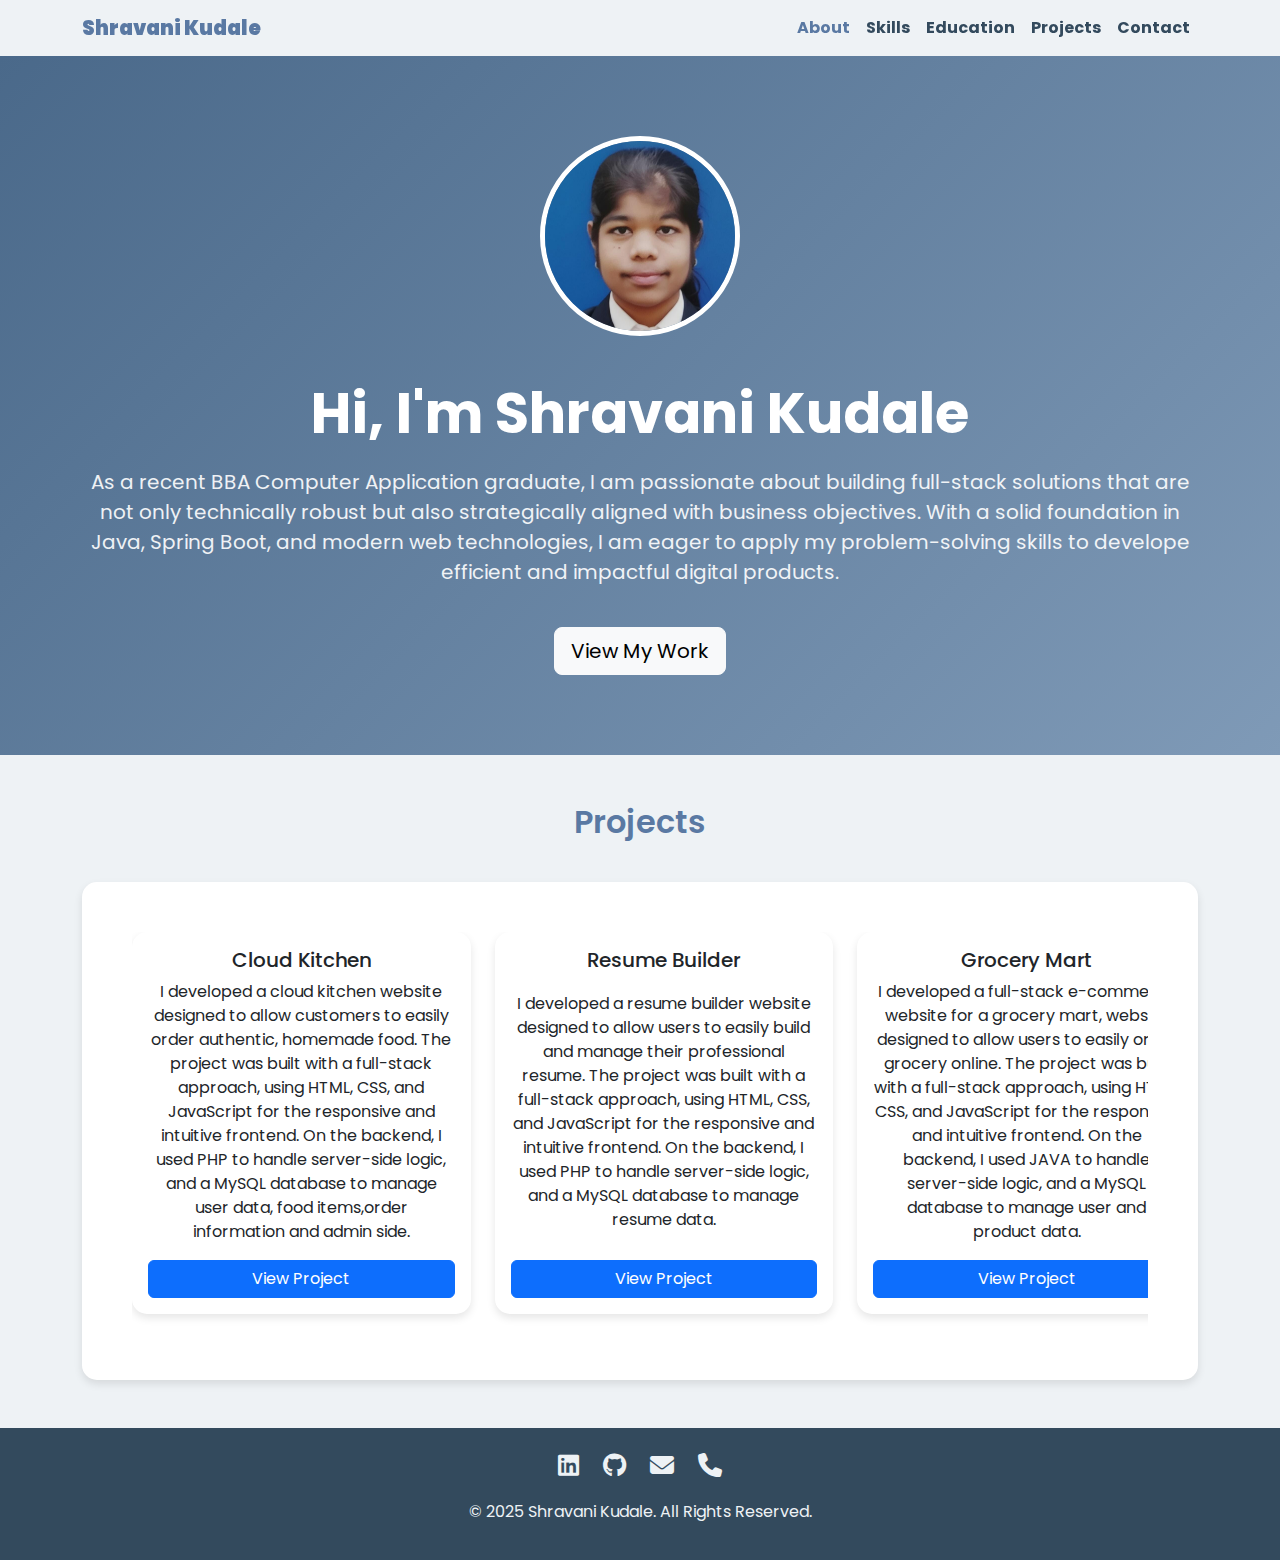
<file: Index.html>
<!DOCTYPE html>
<html lang="en">
<head>
    <meta charset="UTF-8">
    <meta name="viewport" content="width=device-width, initial-scale=1.0">
    <title>Home</title>
    <!-- Bootstrap CSS -->
    <link href="https://cdn.jsdelivr.net/npm/bootstrap@5.3.0/dist/css/bootstrap.min.css" rel="stylesheet">
    <!-- Font Awesome for Icons -->
    <link rel="stylesheet" href="https://cdnjs.cloudflare.com/ajax/libs/font-awesome/6.4.0/css/all.min.css">
    <!-- Google Fonts - Poppins -->
    <link rel="preconnect" href="https://fonts.googleapis.com">
    <link rel="preconnect" href="https://fonts.gstatic.com" crossorigin>
    <link href="https://fonts.googleapis.com/css2?family=Poppins:wght@300;400;500;600;700&display=swap" rel="stylesheet">
    <!-- Custom CSS -->
    <link href="style.css" rel="stylesheet">
</head>
<body>

    <!-- Navbar -->
    <nav class="navbar navbar-expand-lg sticky-top">
        <div class="container">
            <a class="navbar-brand" href="index.html">Shravani Kudale</a>
            <button class="navbar-toggler" type="button" data-bs-toggle="collapse" data-bs-target="#navbarNav" aria-controls="navbarNav" aria-expanded="false" aria-label="Toggle navigation">
                <span class="navbar-toggler-icon"></span>
            </button>
            <div class="collapse navbar-collapse" id="navbarNav">
                <ul class="navbar-nav ms-auto">
                    <li class="nav-item">
                        <a class="nav-link active" aria-current="page" href="index.html">About</a>
                    </li>
                    <li class="nav-item">
                        <a class="nav-link" href="skills.html">Skills</a>
                    </li>
                    <li class="nav-item">
                        <a class="nav-link" href="education.html">Education</a>
                    </li>
                    <li class="nav-item">
                        <a class="nav-link" href="projects.html">Projects</a>
                    </li>
                    <li class="nav-item">
                        <a class="nav-link" href="contact.html">Contact</a>
                    </li>
                </ul>
            </div>
        </div>
    </nav>

    <!-- About Section -->
    <header id="about" class="hero-section">
        <div class="container">
            <img src="Shravani_Kudale.jpg" alt="Profile Picture" class="profile-img mb-4">
            <h1>Hi, I'm Shravani Kudale</h1>
            <p>As a recent BBA Computer Application graduate, I am passionate about building full-stack solutions that are not only technically robust but also strategically aligned with business objectives. With a solid foundation in Java, Spring Boot, and modern web technologies, I am eager to apply my problem-solving skills to develope efficient and impactful digital products.</p>
            <!-- Updated button to link to the new projects section on this page -->
            <a href="#projects" class="btn btn-light btn-lg mt-4">View My Work</a>
        </div>
    </header>

    <!-- Projects Section -->
    <section id="projects" class="container py-5">
        <h2 class="section-heading">Projects</h2>
        <div class="section-content">
            <!-- New: Changed to a horizontal, scrollable container -->
            <div class="project-container d-flex flex-nowrap overflow-auto">
                <!-- Example Project 1 -->
                <div class="project-card">
                    <div class="card h-100">
                        <div class="card-body text-center d-flex flex-column justify-content-between">
                            <h5 class="card-title">Cloud Kitchen</h5>
                            <p class="card-text">I developed a cloud kitchen website designed to allow customers to easily order authentic, homemade food. The project was built with a full-stack approach, using HTML, CSS, and JavaScript for the responsive and intuitive frontend. On the backend, I used PHP to handle server-side logic, and a MySQL database to manage user data, food items,order information and admin side.</p>
                            <a href="https://github.com/Shravanigi/Cloud_kitchen" class="btn btn-primary" target="_blank">View Project</a>
                        </div>
                    </div>
                </div>
                <!-- Example Project 2 -->
                <div class="project-card">
                    <div class="card h-100">
                        <div class="card-body text-center d-flex flex-column justify-content-between">
                            <h5 class="card-title">Resume Builder</h5>
                            <p class="card-text">I developed a resume builder  website designed to allow users to easily build and manage their professional resume. The project was built with a full-stack approach, using HTML, CSS, and JavaScript for the responsive and intuitive frontend. On the backend, I used PHP to handle server-side logic, and a MySQL database to manage resume data.</p>
                            <a href="https://github.com/Shravanigi/Resume_Builder" class="btn btn-primary" target="_blank">View Project</a>
                        </div>
                    </div>
                </div>
                <!-- Example Project 3 -->
                <div class="project-card">
                    <div class="card h-100">
                        <div class="card-body text-center d-flex flex-column justify-content-between">
                            <h5 class="card-title">Grocery Mart</h5>
                            <p class="card-text">I developed a full-stack e-commerce website for a grocery mart, 
                              website designed to allow users to easily order grocery online. The project was built with a full-stack approach, using HTML, CSS, and JavaScript for the responsive and intuitive frontend. On the backend, I used JAVA to handle server-side logic, and a MySQL database to manage user and product data. </p>
                            <a href="https://github.com/shruti-21-patil/GroceryMart_project" class="btn btn-primary" target="_blank">View Project</a>
                        </div>
                    </div>
                </div>
            </div>
        </div>
    </section>

    <!-- Footer -->
    <footer class="mt-auto">
        <div class="container">
            <div class="social-icons mb-3">
                <a href="https://www.linkedin.com/in/shravani-kudale-5442a6300/" target="_blank"><i class="fab fa-linkedin"></i></a>
                <a href="https://github.com/Shravanigi" target="_blank"><i class="fab fa-github"></i></a>
                <a href="mailto:shravanikudale30@gmail.com"><i class="fas fa-envelope"></i></a>
               <a href="tel:+917499877645"><i class="fas fa-phone"></i></a>
            </div>
            <p>&copy; 2025 Shravani Kudale. All Rights Reserved.</p>
        </div>
    </footer>

    <!-- Bootstrap JS with Popper -->
    <script src="https://cdn.jsdelivr.net/npm/bootstrap@5.3.0/dist/js/bootstrap.bundle.min.js"></script>

</body>
</html>
</file>
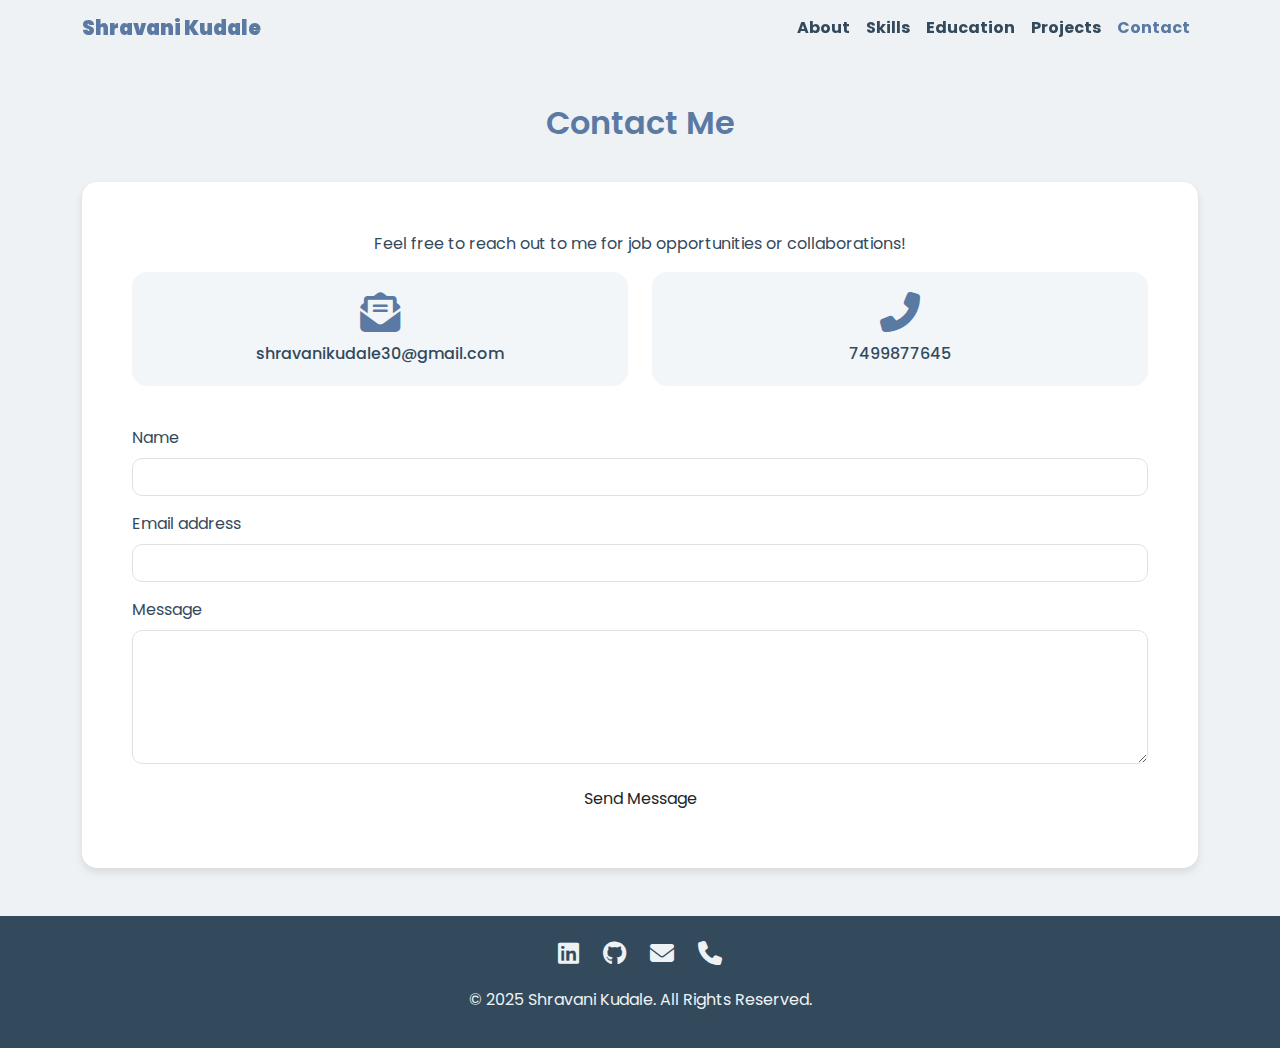
<file: contact.html>
<!DOCTYPE html>
<html lang="en">
<head>
    <meta charset="UTF-8">
    <meta name="viewport" content="width=device-width, initial-scale=1.0">
    <title>Contact</title>
    <!-- Bootstrap CSS -->
    <link href="https://cdn.jsdelivr.net/npm/bootstrap@5.3.0/dist/css/bootstrap.min.css" rel="stylesheet">
    <!-- Font Awesome for Icons -->
    <link rel="stylesheet" href="https://cdnjs.cloudflare.com/ajax/libs/font-awesome/6.4.0/css/all.min.css">
    <!-- Google Fonts - Poppins -->
    <link rel="preconnect" href="https://fonts.googleapis.com">
    <link rel="preconnect" href="https://fonts.gstatic.com" crossorigin>
    <link href="https://fonts.googleapis.com/css2?family=Poppins:wght@300;400;500;600;700&display=swap" rel="stylesheet">
    <!-- Custom CSS -->
    <link href="style.css" rel="stylesheet">
</head>
<body>

    <!-- Navbar -->
    <nav class="navbar navbar-expand-lg sticky-top">
        <div class="container">
            <a class="navbar-brand" href="index.html">Shravani Kudale</a>
            <button class="navbar-toggler" type="button" data-bs-toggle="collapse" data-bs-target="#navbarNav" aria-controls="navbarNav" aria-expanded="false" aria-label="Toggle navigation">
                <span class="navbar-toggler-icon"></span>
            </button>
            <div class="collapse navbar-collapse" id="navbarNav">
                <ul class="navbar-nav ms-auto">
                    <li class="nav-item">
                        <a class="nav-link" href="index.html">About</a>
                    </li>
                    <li class="nav-item">
                        <a class="nav-link" href="skills.html">Skills</a>
                    </li>
                    <li class="nav-item">
                        <a class="nav-link" href="education.html">Education</a>
                    </li>
                    <li class="nav-item">
                        <a class="nav-link" href="projects.html">Projects</a>
                    </li>
                    <li class="nav-item">
                        <a class="nav-link active" aria-current="page" href="contact.html">Contact</a>
                    </li>
                </ul>
            </div>
        </div>
    </nav>

    <!-- Contact Section -->
    <section id="contact" class="container py-5">
        <h2 class="section-heading">Contact Me</h2>
        <div class="section-content">
            <p class="text-center">Feel free to reach out to me for job opportunities or collaborations!</p>
            <div class="row justify-content-center text-center mb-4">
                <div class="col-md-6 mb-3">
                    <div class="contact-card">
                        <i class="fas fa-envelope-open-text contact-icon"></i>
                        <a href="mailto:shravanikudale30@gmail.com">shravanikudale30@gmail.com</a>
                    </div>
                </div>
                <div class="col-md-6 mb-3">
                    <div class="contact-card">
                        <i class="fas fa-phone-alt contact-icon"></i>
                        <a href="tel:7499877645">7499877645</a>
                    </div>
                </div>
            </div>
            
            <form class="contact-form">
                <div class="mb-3">
                    <label for="name" class="form-label">Name</label>
                    <input type="text" class="form-control" id="name" required>
                </div>
                <div class="mb-3">
                    <label for="email" class="form-label">Email address</label>
                    <input type="email" class="form-control" id="email" required>
                </div>
                <div class="mb-3">
                    <label for="message" class="form-label">Message</label>
                    <textarea class="form-control" id="message" rows="5" required></textarea>
                </div>
                <div class="d-grid gap-2">
                    <button type="submit" class="btn">Send Message</button>
                </div>
                <div id="contact-message" class="mt-3 text-center d-none alert alert-success"></div>
            </form>
        </div>
    </section>

    <!-- Footer -->
    <footer class="mt-auto">
        <div class="container">
            <div class="social-icons mb-3">
                <a href="www.linkedin.com/in/shravani-kudale-5442a6300" target="_blank"><i class="fab fa-linkedin"></i></a>
                <a href="https://github.com/Shravanigi" target="_blank"><i class="fab fa-github"></i></a>
                <a href="shravanikudale@gmail.com" target="_blank"><i class="fas fa-envelope"></i></a>
                <!-- Added phone icon to the footer -->
                <a href="7499877645"><i class="fas fa-phone"></i></a>
            </div>
            <p>&copy; 2025 Shravani Kudale. All Rights Reserved.</p>
        </div>
    </footer>

    <!-- Bootstrap JS with Popper -->
    <script src="https://cdn.jsdelivr.net/npm/bootstrap@5.3.0/dist/js/bootstrap.bundle.min.js"></script>

    <!-- Custom JS for Form Submission -->
    <script>
        document.querySelector('.contact-form').addEventListener('submit', function(event) {
            event.preventDefault();

            const name = document.getElementById('name').value;
            const email = document.getElementById('email').value;
            const message = document.getElementById('message').value;
            const contactMessage = document.getElementById('contact-message');

            if (name && email && message) {
                contactMessage.textContent = 'Thank you for your message! I will get back to you shortly.';
                contactMessage.classList.remove('d-none');
                this.reset();
            } else {
                contactMessage.textContent = 'Please fill out all the fields before submitting.';
                contactMessage.classList.remove('d-none', 'alert-success');
                contactMessage.classList.add('alert-danger');
            }
        });
    </script>
</body>
</html>
</file>
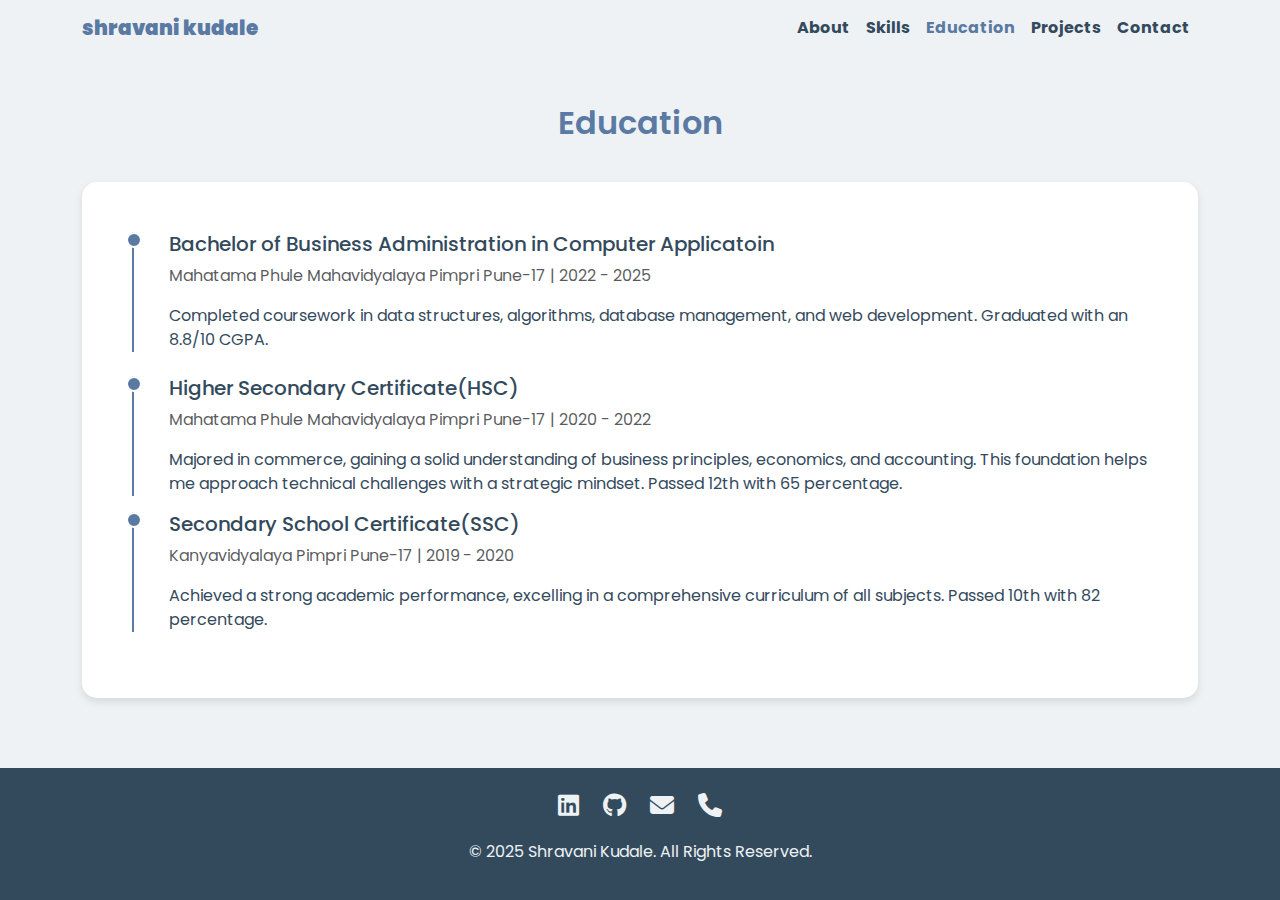
<file: education.html>
<!DOCTYPE html>
<html lang="en">
<head>
    <meta charset="UTF-8">
    <meta name="viewport" content="width=device-width, initial-scale=1.0">
    <title>Education</title>
    <!-- Bootstrap CSS -->
    <link href="https://cdn.jsdelivr.net/npm/bootstrap@5.3.0/dist/css/bootstrap.min.css" rel="stylesheet">
    <!-- Font Awesome for Icons -->
    <link rel="stylesheet" href="https://cdnjs.cloudflare.com/ajax/libs/font-awesome/6.4.0/css/all.min.css">
    <!-- Google Fonts - Poppins -->
    <link rel="preconnect" href="https://fonts.googleapis.com">
    <link rel="preconnect" href="https://fonts.gstatic.com" crossorigin>
    <link href="https://fonts.googleapis.com/css2?family=Poppins:wght@300;400;500;600;700&display=swap" rel="stylesheet">
    <!-- Custom CSS -->
    <link href="style.css" rel="stylesheet">
</head>
<body>

    <!-- Navbar -->
    <nav class="navbar navbar-expand-lg sticky-top">
        <div class="container">
            <a class="navbar-brand" href="index.html">shravani kudale</a>
            <button class="navbar-toggler" type="button" data-bs-toggle="collapse" data-bs-target="#navbarNav" aria-controls="navbarNav" aria-expanded="false" aria-label="Toggle navigation">
                <span class="navbar-toggler-icon"></span>
            </button>
            <div class="collapse navbar-collapse" id="navbarNav">
                <ul class="navbar-nav ms-auto">
                    <li class="nav-item">
                        <a class="nav-link" href="index.html">About</a>
                    </li>
                    <li class="nav-item">
                        <a class="nav-link" href="skills.html">Skills</a>
                    </li>
                    <li class="nav-item">
                        <a class="nav-link active" aria-current="page" href="education.html">Education</a>
                    </li>
                    <li class="nav-item">
                        <a class="nav-link" href="projects.html">Projects</a>
                    </li>
                    <li class="nav-item">
                        <a class="nav-link" href="contact.html">Contact</a>
                    </li>
                </ul>
            </div>
        </div>
    </nav>

    <!-- Education Section -->
    <section id="education" class="container py-5">
        <h2 class="section-heading">Education</h2>
        <div class="section-content">
            <div class="row">
                <div class="col-12">
                    <div class="timeline-item mb-4">
                        <h5>Bachelor of Business Administration in Computer Applicatoin</h5>
                        <p class="text-muted">Mahatama Phule Mahavidyalaya Pimpri Pune-17 | 2022 - 2025</p>
                        <p>Completed coursework in data structures, algorithms, database management, and web development. Graduated with an 8.8/10 CGPA.</p>
                    </div>
                    <div class="timeline-item">
                        <h5>Higher Secondary Certificate(HSC)</h5>
                        <p class="text-muted">Mahatama Phule Mahavidyalaya Pimpri Pune-17 | 2020 - 2022</p>
                        <p>Majored in commerce, gaining a solid understanding of business principles, economics, and accounting. This foundation helps me approach technical challenges with a strategic mindset. Passed 12th with 65 percentage.</p>
                    </div>
                    <div class="timeline-item">
                        <h5>Secondary School Certificate(SSC)</h5>
                        <p class="text-muted">Kanyavidyalaya Pimpri Pune-17 | 2019 - 2020</p>
                        <p>Achieved a strong academic performance, excelling in a comprehensive curriculum of all subjects. Passed 10th with 82 percentage.</p>
                    </div>
                </div>
            </div>
        </div>
    </section>

    <!-- Footer -->
    <footer class="mt-auto">
        <div class="container">
            <div class="social-icons mb-3">
                <a href="https://www.linkedin.com/in/shravani-kudale-5442a6300/" target="_blank"><i class="fab fa-linkedin"></i></a>
                <a href="https://github.com/Shravanigi" target="_blank"><i class="fab fa-github"></i></a>
                <a href="mailto:shravanikudale30@gmail.com"><i class="fas fa-envelope"></i></a>
               <a href="tel:+917499877645"><i class="fas fa-phone"></i></a>
            </div>
            <p>&copy; 2025 Shravani Kudale. All Rights Reserved.</p>
        </div>
    </footer>

    <!-- Bootstrap JS with Popper -->
    <script src="https://cdn.jsdelivr.net/npm/bootstrap@5.3.0/dist/js/bootstrap.bundle.min.js"></script>

</body>
</html>
</file>
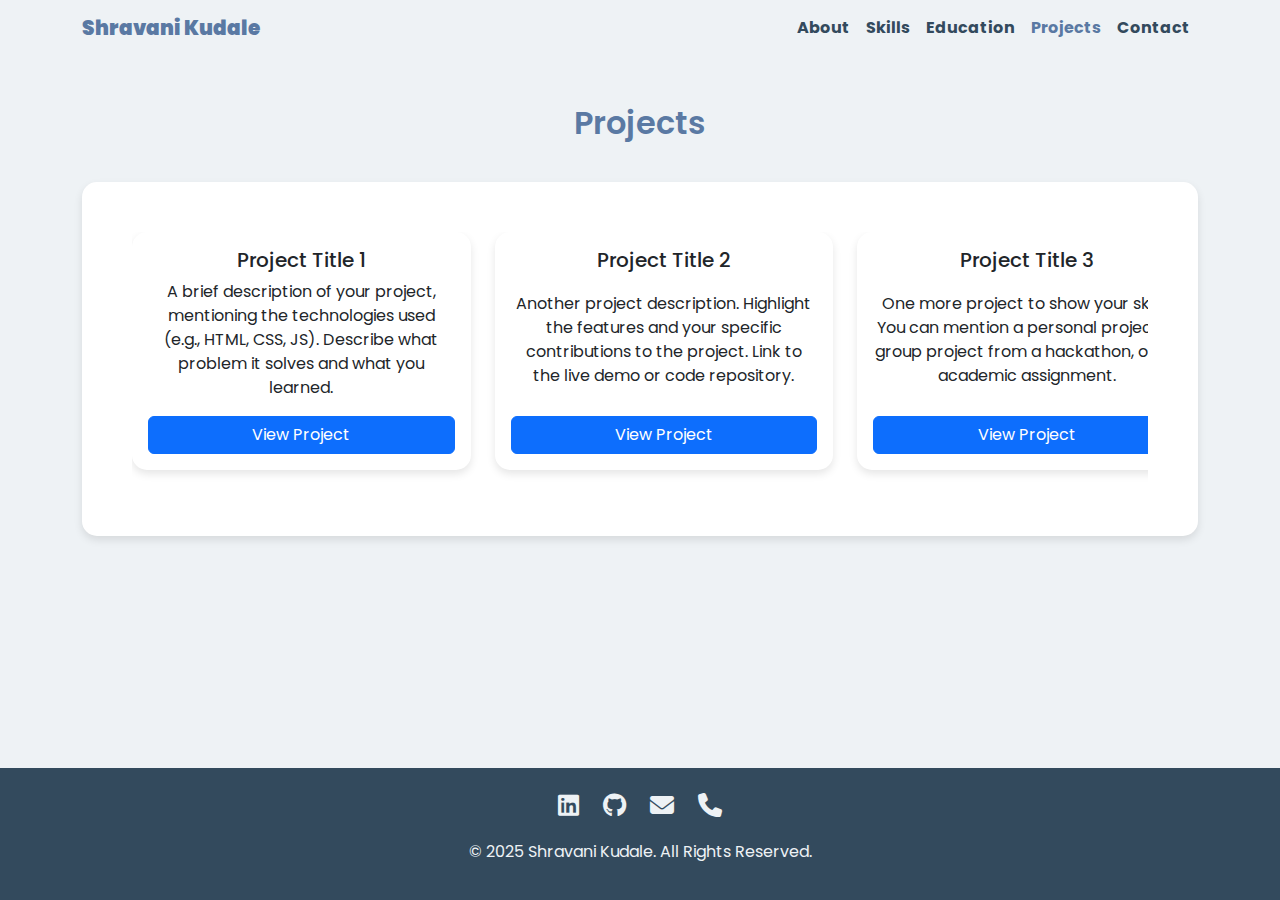
<file: projects.html>
<!DOCTYPE html>
<html lang="en">
<head>
    <meta charset="UTF-8">
    <meta name="viewport" content="width=device-width, initial-scale=1.0">
    <title>Projects</title>
    <!-- Bootstrap CSS -->
    <link href="https://cdn.jsdelivr.net/npm/bootstrap@5.3.0/dist/css/bootstrap.min.css" rel="stylesheet">
    <!-- Font Awesome for Icons -->
    <link rel="stylesheet" href="https://cdnjs.cloudflare.com/ajax/libs/font-awesome/6.4.0/css/all.min.css">
    <!-- Google Fonts - Poppins -->
    <link rel="preconnect" href="https://fonts.googleapis.com">
    <link rel="preconnect" href="https://fonts.gstatic.com" crossorigin>
    <link href="https://fonts.googleapis.com/css2?family=Poppins:wght@300;400;500;600;700&display=swap" rel="stylesheet">
    <!-- Custom CSS -->
    <link href="style.css" rel="stylesheet">
</head>
<body>

    <!-- Navbar -->
    <nav class="navbar navbar-expand-lg sticky-top">
        <div class="container">
            <a class="navbar-brand" href="index.html">Shravani Kudale</a>
            <button class="navbar-toggler" type="button" data-bs-toggle="collapse" data-bs-target="#navbarNav" aria-controls="navbarNav" aria-expanded="false" aria-label="Toggle navigation">
                <span class="navbar-toggler-icon"></span>
            </button>
            <div class="collapse navbar-collapse" id="navbarNav">
                <ul class="navbar-nav ms-auto">
                    <li class="nav-item">
                        <a class="nav-link" href="index.html">About</a>
                    </li>
                    <li class="nav-item">
                        <a class="nav-link" href="skills.html">Skills</a>
                    </li>
                    <li class="nav-item">
                        <a class="nav-link" href="education.html">Education</a>
                    </li>
                    <li class="nav-item">
                        <a class="nav-link active" aria-current="page" href="projects.html">Projects</a>
                    </li>
                    <li class="nav-item">
                        <a class="nav-link" href="contact.html">Contact</a>
                    </li>
                </ul>
            </div>
        </div>
    </nav>

    <!-- Projects Section -->
    <section id="projects" class="container py-5">
        <h2 class="section-heading">Projects</h2>
        <div class="section-content">
            <!-- New: Changed to a horizontal, scrollable container -->
            <div class="project-container d-flex flex-nowrap overflow-auto">
                <!-- Example Project 1 -->
                <div class="project-card">
                    <div class="card h-100">
                        <div class="card-body text-center d-flex flex-column justify-content-between">
                            <h5 class="card-title">Project Title 1</h5>
                            <p class="card-text">A brief description of your project, mentioning the technologies used (e.g., HTML, CSS, JS). Describe what problem it solves and what you learned.</p>
                            <a href="#" class="btn btn-primary" target="_blank">View Project</a>
                        </div>
                    </div>
                </div>
                <!-- Example Project 2 -->
                <div class="project-card">
                    <div class="card h-100">
                        <div class="card-body text-center d-flex flex-column justify-content-between">
                            <h5 class="card-title">Project Title 2</h5>
                            <p class="card-text">Another project description. Highlight the features and your specific contributions to the project. Link to the live demo or code repository.</p>
                            <a href="#" class="btn btn-primary" target="_blank">View Project</a>
                        </div>
                    </div>
                </div>
                <!-- Example Project 3 -->
                <div class="project-card">
                    <div class="card h-100">
                        <div class="card-body text-center d-flex flex-column justify-content-between">
                            <h5 class="card-title">Project Title 3</h5>
                            <p class="card-text">One more project to show your skills. You can mention a personal project, a group project from a hackathon, or an academic assignment.</p>
                            <a href="#" class="btn btn-primary" target="_blank">View Project</a>
                        </div>
                    </div>
                </div>
            </div>
        </div>
    </section>

    <!-- Footer -->
    <footer class="mt-auto">
        <div class="container">
            <div class="social-icons mb-3">
                <a href="www.linkedin.com/in/shravani-kudale-5442a6300" target="_blank"><i class="fab fa-linkedin"></i></a>
                <a href="https://github.com/Shravanigi" target="_blank"><i class="fab fa-github"></i></a>
                <a href="shravanikudale@gmail.com" target="_blank"><i class="fas fa-envelope"></i></a>
                <!-- Added phone icon to the footer -->
                <a href="7499877645"><i class="fas fa-phone"></i></a>
            </div>
            <p>&copy; 2025 Shravani Kudale. All Rights Reserved.</p>
        </div>
    </footer>

    <!-- Bootstrap JS with Popper -->
    <script src="https://cdn.jsdelivr.net/npm/bootstrap@5.3.0/dist/js/bootstrap.bundle.min.js"></script>

</body>
</html>
</file>
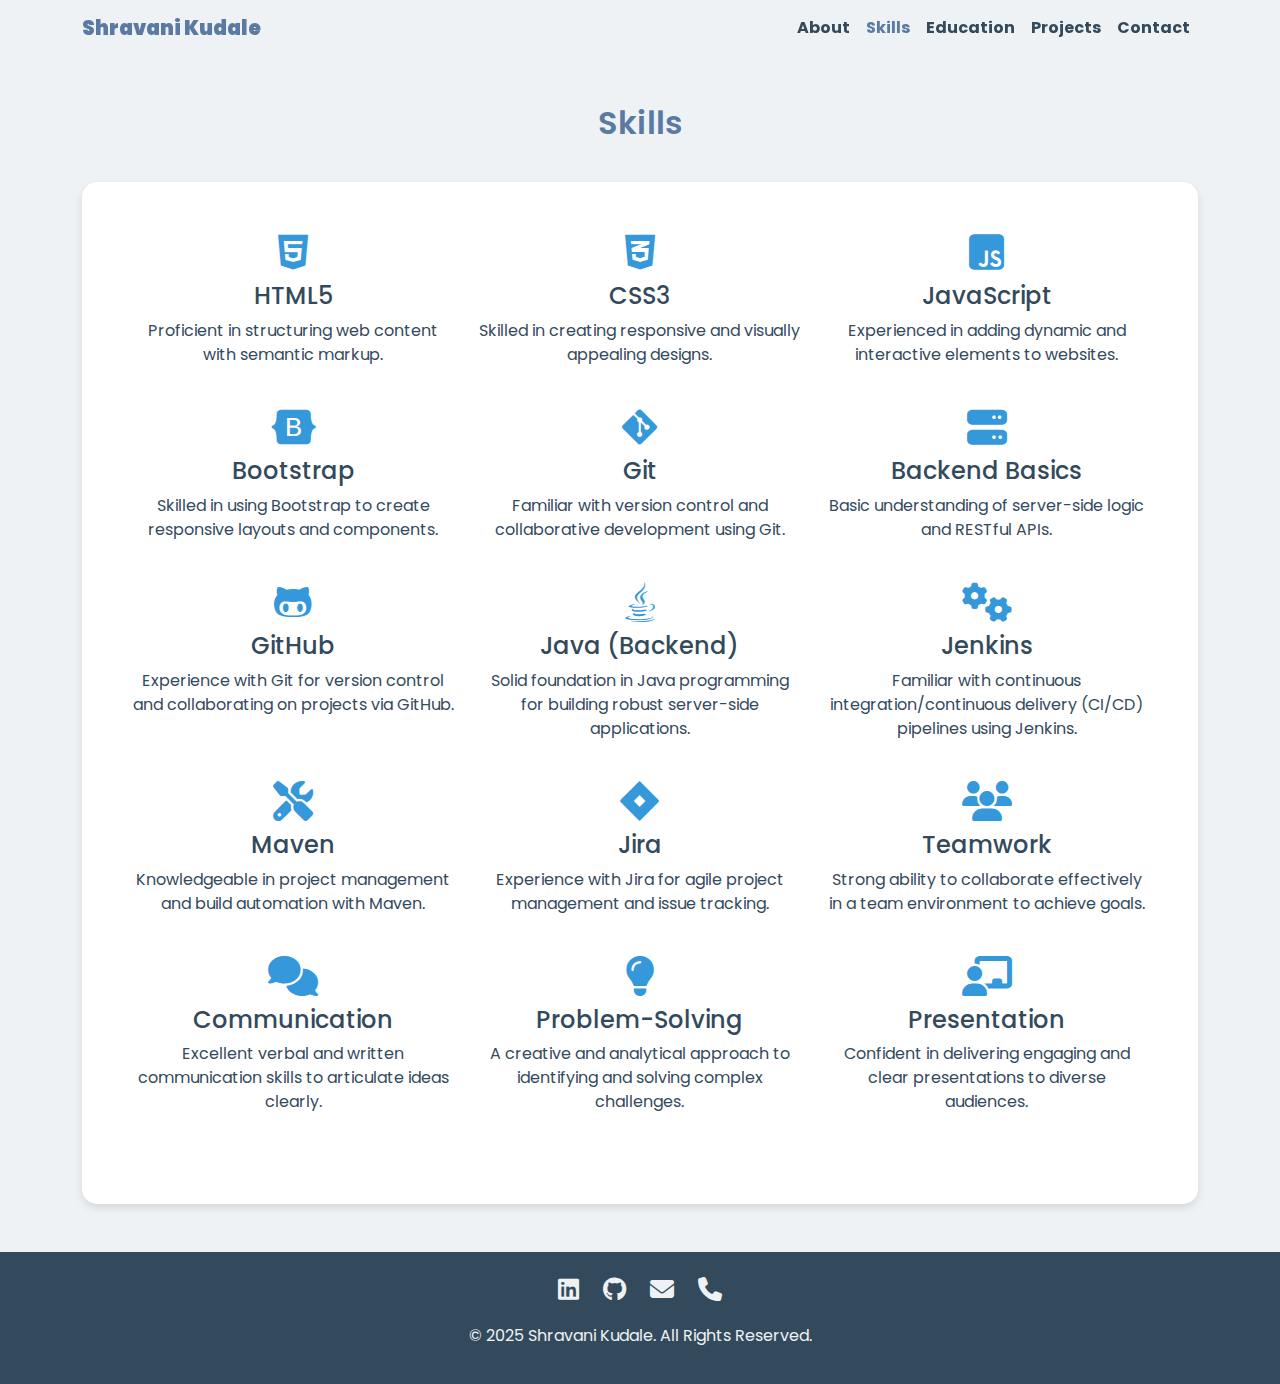
<file: skills.html>
<!DOCTYPE html>
<html lang="en">
<head>
    <meta charset="UTF-8">
    <meta name="viewport" content="width=device-width, initial-scale=1.0">
    <title>Skills</title>
    <!-- Bootstrap CSS -->
    <link href="https://cdn.jsdelivr.net/npm/bootstrap@5.3.0/dist/css/bootstrap.min.css" rel="stylesheet">
    <!-- Font Awesome for Icons -->
    <link rel="stylesheet" href="https://cdnjs.cloudflare.com/ajax/libs/font-awesome/6.4.0/css/all.min.css">
    <!-- Google Fonts - Poppins -->
    <link rel="preconnect" href="https://fonts.googleapis.com">
    <link rel="preconnect" href="https://fonts.gstatic.com" crossorigin>
    <link href="https://fonts.googleapis.com/css2?family=Poppins:wght@300;400;500;600;700&display=swap" rel="stylesheet">
    <!-- Custom CSS -->
    <link href="style.css" rel="stylesheet">
</head>
<body>

    <!-- Navbar -->
    <nav class="navbar navbar-expand-lg sticky-top">
        <div class="container">
            <a class="navbar-brand" href="index.html">Shravani Kudale</a>
            <button class="navbar-toggler" type="button" data-bs-toggle="collapse" data-bs-target="#navbarNav" aria-controls="navbarNav" aria-expanded="false" aria-label="Toggle navigation">
                <span class="navbar-toggler-icon"></span>
            </button>
            <div class="collapse navbar-collapse" id="navbarNav">
                <ul class="navbar-nav ms-auto">
                    <li class="nav-item">
                        <a class="nav-link" href="index.html">About</a>
                    </li>
                    <li class="nav-item">
                        <a class="nav-link active" aria-current="page" href="skills.html">Skills</a>
                    </li>
                    <li class="nav-item">
                        <a class="nav-link" href="education.html">Education</a>
                    </li>
                    <li class="nav-item">
                        <a class="nav-link" href="projects.html">Projects</a>
                    </li>
                    <li class="nav-item">
                        <a class="nav-link" href="contact.html">Contact</a>
                    </li>
                </ul>
            </div>
        </div>
    </nav>

    <!-- Skills Section -->
    <section id="skills" class="container py-5">
        <h2 class="section-heading">Skills</h2>
        <div class="section-content">
            <div class="row text-center">
                <!-- Web Development Skills -->
                <div class="col-md-4 mb-4">
                    <i class="fab fa-html5 skill-icon"></i>
                    <h4>HTML5</h4>
                    <p>Proficient in structuring web content with semantic markup.</p>
                </div>
                <div class="col-md-4 mb-4">
                    <i class="fab fa-css3-alt skill-icon"></i>
                    <h4>CSS3</h4>
                    <p>Skilled in creating responsive and visually appealing designs.</p>
                </div>
                <div class="col-md-4 mb-4">
                    <i class="fab fa-js-square skill-icon"></i>
                    <h4>JavaScript</h4>
                    <p>Experienced in adding dynamic and interactive elements to websites.</p>
                </div>
                <div class="col-md-4 mb-4">
                    <i class="fab fa-bootstrap skill-icon"></i>
                    <h4>Bootstrap</h4>
                    <p>Skilled in using Bootstrap to create responsive layouts and components.</p>
                </div>
                <div class="col-md-4 mb-4">
                    <i class="fab fa-git-alt skill-icon"></i>
                    <h4>Git</h4>
                    <p>Familiar with version control and collaborative development using Git.</p>
                </div>
                <div class="col-md-4 mb-4">
                    <i class="fas fa-server skill-icon"></i>
                    <h4>Backend Basics</h4>
                    <p>Basic understanding of server-side logic and RESTful APIs.</p>
                </div>
                
                <!-- Added Technical Skills -->
                <div class="col-md-4 mb-4">
                    <i class="fab fa-github-alt skill-icon"></i>
                    <h4>GitHub</h4>
                    <p>Experience with Git for version control and collaborating on projects via GitHub.</p>
                </div>
                <div class="col-md-4 mb-4">
                    <i class="fab fa-java skill-icon"></i>
                    <h4>Java (Backend)</h4>
                    <p>Solid foundation in Java programming for building robust server-side applications.</p>
                </div>
                <div class="col-md-4 mb-4">
                    <i class="fas fa-cogs skill-icon"></i>
                    <h4>Jenkins</h4>
                    <p>Familiar with continuous integration/continuous delivery (CI/CD) pipelines using Jenkins.</p>
                </div>
                <div class="col-md-4 mb-4">
                    <i class="fas fa-tools skill-icon"></i>
                    <h4>Maven</h4>
                    <p>Knowledgeable in project management and build automation with Maven.</p>
                </div>
                <div class="col-md-4 mb-4">
                    <i class="fab fa-jira skill-icon"></i>
                    <h4>Jira</h4>
                    <p>Experience with Jira for agile project management and issue tracking.</p>
                </div>

                <!-- Added Soft Skills -->
                <div class="col-md-4 mb-4">
                    <i class="fas fa-users skill-icon"></i>
                    <h4>Teamwork</h4>
                    <p>Strong ability to collaborate effectively in a team environment to achieve goals.</p>
                </div>
                <div class="col-md-4 mb-4">
                    <i class="fas fa-comments skill-icon"></i>
                    <h4>Communication</h4>
                    <p>Excellent verbal and written communication skills to articulate ideas clearly.</p>
                </div>
                <div class="col-md-4 mb-4">
                    <i class="fas fa-lightbulb skill-icon"></i>
                    <h4>Problem-Solving</h4>
                    <p>A creative and analytical approach to identifying and solving complex challenges.</p>
                </div>
                <div class="col-md-4 mb-4">
                    <i class="fas fa-chalkboard-teacher skill-icon"></i>
                    <h4>Presentation</h4>
                    <p>Confident in delivering engaging and clear presentations to diverse audiences.</p>
                </div>
            </div>
        </div>
    </section>

    <!-- Footer -->
   <footer class="mt-auto">
        <div class="container">
            <div class="social-icons mb-3">
                <a href="https://www.linkedin.com/in/shravani-kudale-5442a6300/" target="_blank"><i class="fab fa-linkedin"></i></a>
                <a href="https://github.com/Shravanigi" target="_blank"><i class="fab fa-github"></i></a>
                <a href="mailto:shravanikudale30@gmail.com"><i class="fas fa-envelope"></i></a>
               <a href="tel:+917499877645"><i class="fas fa-phone"></i></a>
            </div>
            <p>&copy; 2025 Shravani Kudale. All Rights Reserved.</p>
        </div>
    </footer>

    <!-- Bootstrap JS with Popper -->
    <script src="https://cdn.jsdelivr.net/npm/bootstrap@5.3.0/dist/js/bootstrap.bundle.min.js"></script>

</body>
</html>
</file>
<file: style.css>
<style>
     /* body {
    font-family: 'Poppins', sans-serif;
    background-color: #eef2f5; 
    color: #334a5d; 
    display: flex;
    flex-direction: column; 
    min-height: 100vh; 
} */
    .navbar {
        background-color: #ffffff;
        box-shadow: 0 2px 4px rgba(0, 0, 0, 0.1);
    }
    .navbar-brand {
        font-weight: 1000;
        color: #5a79a3 !important; /* Muted blue for brand */
    }
    .nav-link {
        font-weight: 700;
        color: #334a5d !important;
        transition: color 0.3s ease;
    }
    .nav-link.active, .nav-link:hover {
        color: #5a79a3 !important; /* Muted blue for active/hover */
    }
    .hero-section {
        background: linear-gradient(135deg, #4a698a, #7f9ab7); /* Cool blue gradient */
        color: #ffffff;
        padding: 80px 0;
        text-align: center;
    }
    .profile-img {
        width:200px;
        height:200px;
        border-radius: 50%;
        border: 5px solid #ffffff;
        object-fit: cover;
        object-position: top;
    }
    .hero-section h1 {
        font-weight: 700;
        font-size: 3.5rem;
        margin-top: 20px;
        margin-bottom: 20px;
    }
    .hero-section p {
        font-size: 1.25rem;
        opacity: 0.9;
    }
    .section-heading {
        text-align: center;
        font-weight: 600;
        color: #5a79a3; /* Muted blue for headings */
        margin-bottom: 40px;
    }
    .section-content {
        background-color: #ffffff;
        padding: 50px;
        border-radius: 15px;
        box-shadow: 0 4px 8px rgba(0, 0, 0, 0.1);
        margin-top: 30px;
    }
    .card {
        border-radius: 15px;
        border: none;
        box-shadow: 0 4px 8px rgba(0, 0, 0, 0.1);
        transition: transform 0.3s ease;
    }
    .card:hover {
        transform: translateY(-10px);
    }
    .skill-icon {
        font-size: 2.5rem;
        color: #3498db; /* Light blue accent for icons */
        margin-bottom: 10px;
    }
    .timeline-item {
        position: relative;
        padding-left: 35px;
        border-left: 2px solid #5a79a3; /* Muted blue timeline line */
    }
    .timeline-item::before {
        content: '';
        position: absolute;
        left: -8px;
        top: 0;
        width: 16px;
        height: 16px;
        background-color: #5a79a3; /* Muted blue for timeline circles */
        border-radius: 50%;
        border: 2px solid #ffffff;
    }
    .contact-form .form-control {
        border-radius: 10px;
    }
    .contact-form .btn-primary {
        border-radius: 10px;
        background-color: #5a79a3;
        border-color: #5a79a3;
        color: #ffffff;
    }
    .contact-form .btn-primary:hover {
        background-color: #4a698a;
        border-color: #4a698a;
    }
    .contact-card {
        background-color: #f2f6f9;
        padding: 20px;
        border-radius: 15px;
        display: flex;
        align-items: center;
        justify-content: center;
        flex-direction: column;
        height: 100%;
    }
    .contact-card a {
        color: #334a5d;
        text-decoration: none;
        font-weight: 500;
        transition: color 0.3s ease;
    }
    .contact-card a:hover {
        color: #5a79a3;
    }
    .contact-icon {
        font-size: 2.5rem;
        color: #5a79a3;
        margin-bottom: 10px;
    }

     body {
    font-family: 'Poppins', sans-serif;
    background-color: #eef2f5; 
    color: #334a5d; 
    display: flex;
    flex-direction: column; 
    min-height: 100vh; 
}
    footer {
        background-color: #334a5d; /* Dark charcoal footer */
        color: #eef2f5;
        padding: 20px 0;
        text-align: center;
        margin-top: auto;
    }
     footer .social-icons a {
        color: #eef2f5;
        margin: 0 10px;
        font-size: 1.5rem;
        transition: color 0.3s ease;
    }
    /* Updated the hover color to a more visible light blue */
    footer .social-icons a:hover {
        color: #3498db;
    }

    /* New styles for horizontal project cards */
    .project-container {
        gap: 1.5rem; /* Adds space between the cards */
        padding-bottom: 1rem;
    }

    .project-card {
        flex-shrink: 0; /* Prevents cards from shrinking */
        width: 100%; /* Default to full width on mobile */
        max-width: 350px; /* Max width to keep them readable on larger screens */
    }

    /* Responsive adjustments for larger screens */
    @media (min-width: 768px) {
        .project-card {
            width: 50%; /* On tablets, show two cards per screen */
        }
    }
    
    @media (min-width: 992px) {
        .project-card {
            width: 33.333%; /* On desktops, show three cards per screen */
        }
    }
</style>
</file>
